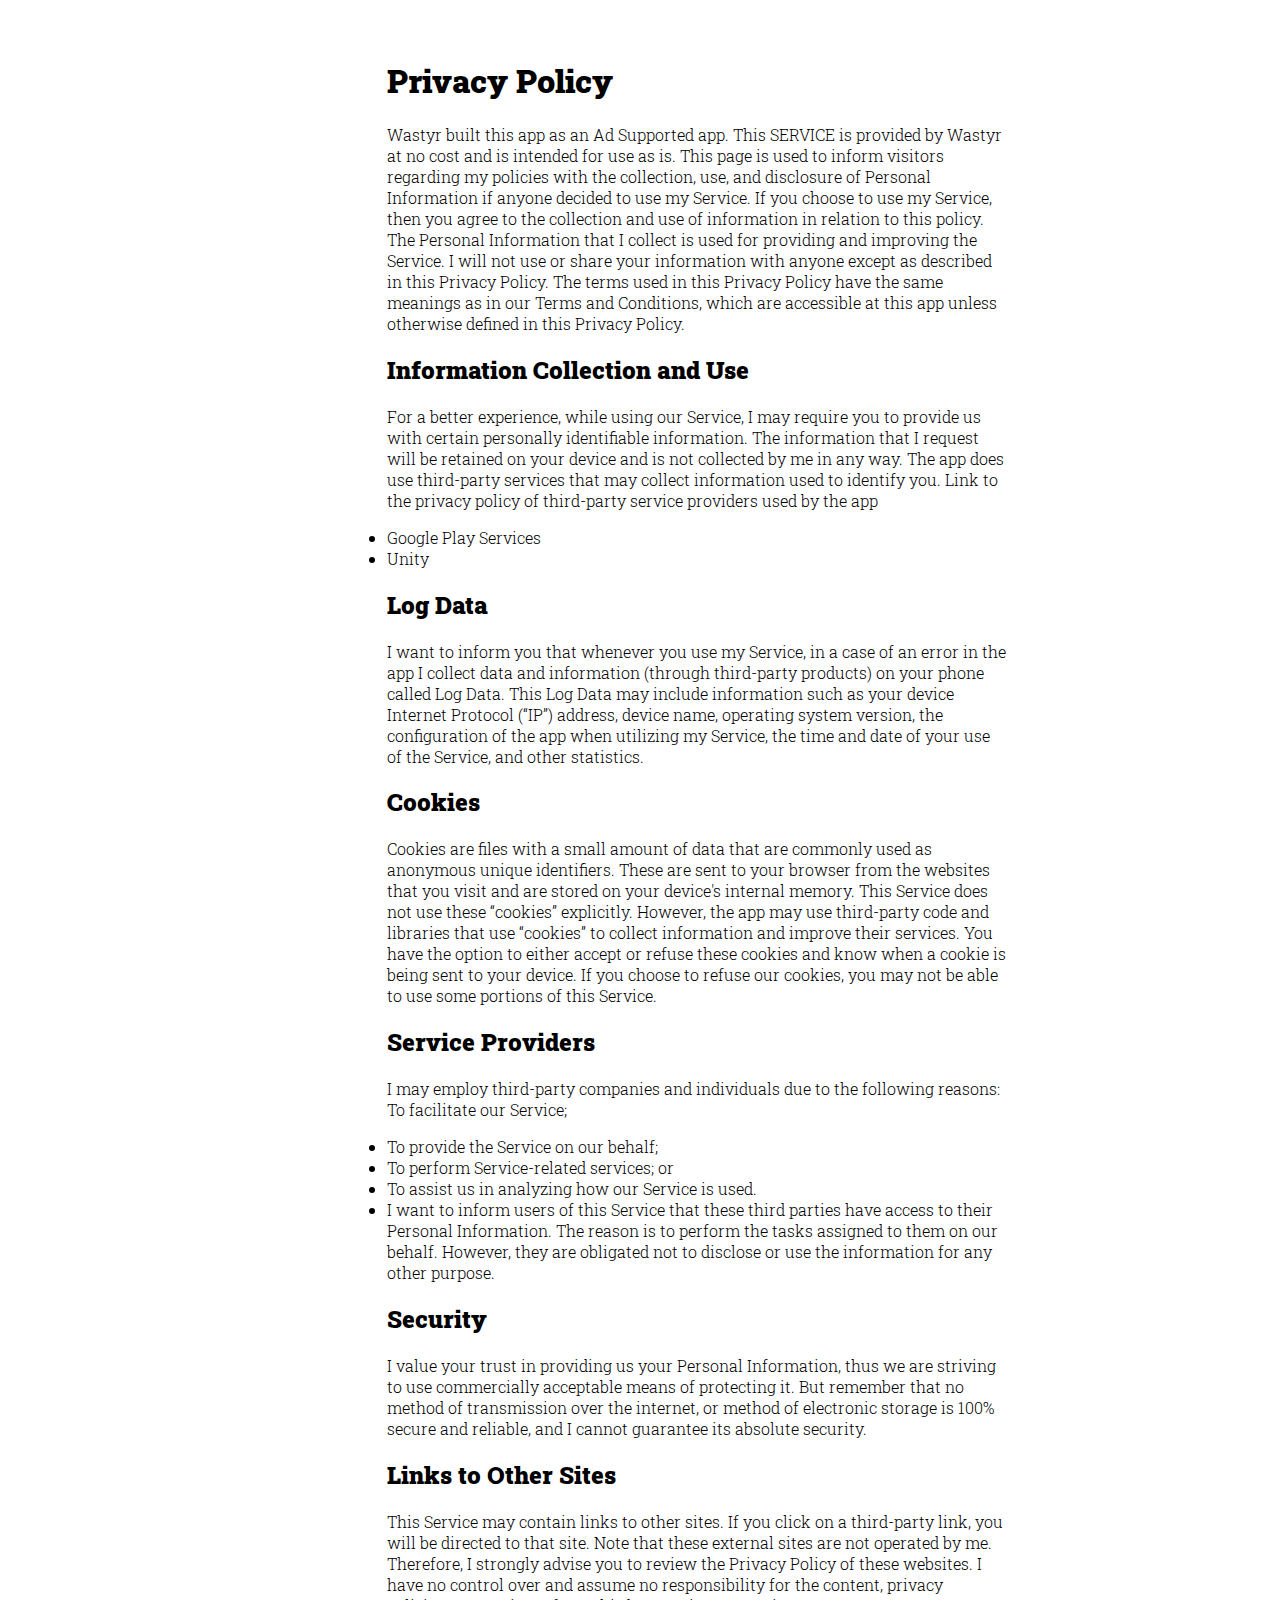
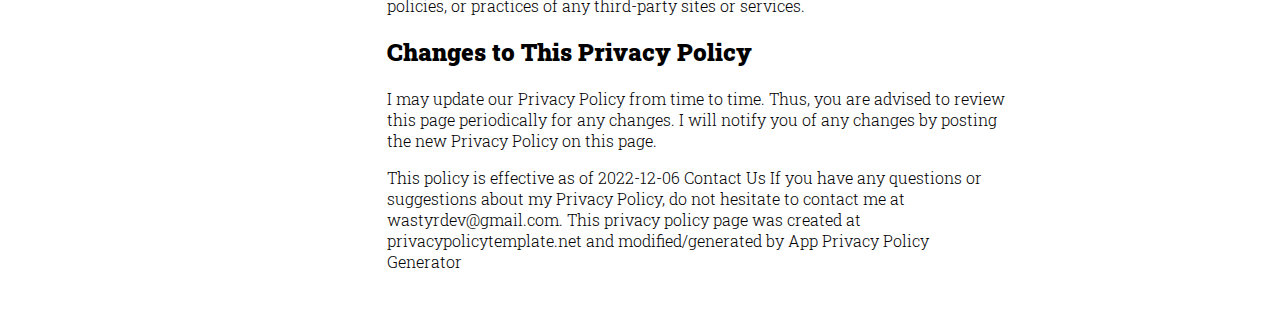
<file: index.html>
<!DOCTYPE html>
<html lang="en">

<head>
    <meta charset="UTF-8">
    <meta http-equiv="X-UA-Compatible" content="IE=edge">
    <meta name="viewport" content="width=device-width, initial-scale=1.0">
    <link rel="stylesheet" href="style.css"></script>
    <link
    href="https://fonts.googleapis.com/css2?family=Fira+Code:wght@500&family=Lato:wght@300;400;700&family=Roboto+Slab:wght@300;700&display=swap"
    rel="stylesheet" />
    <title>Document</title>
</head>
<body>
    <div id="page-content">
    <h1>
        <b>
            Privacy Policy
        </b>
    </h1>
    
    <p id="text">
        Wastyr built this app as an Ad Supported app. This SERVICE is provided by Wastyr at no cost and is intended for use as is.

        This page is used to inform visitors regarding my policies with the collection, use, and disclosure of Personal Information if anyone decided to use my Service.

        If you choose to use my Service, then you agree to the collection and use of information in relation to this policy. The Personal Information that I collect is used for providing and improving the Service. 
        I will not use or share your information with anyone except as described in this Privacy Policy.

        The terms used in this Privacy Policy have the same meanings as in our Terms and Conditions, which are accessible at this app unless otherwise defined in this Privacy Policy.
    </p>

    <h2>
        <b>
            Information Collection and Use
        </b>
    </h2>

<p id="text">
    For a better experience, while using our Service, I may require you to provide us with certain personally identifiable information. 
    The information that I request will be retained on your device and is not collected by me in any way.

    The app does use third-party services that may collect information used to identify you.
    
    Link to the privacy policy of third-party service providers used by the app
    
    <li>
        Google Play Services
    </li>
    <li>
        Unity
    </li>
    
</p>

<h2>
    <b>
        Log Data
    </b>
</h2>

<p id="text">
    I want to inform you that whenever you use my Service, in a case of an error in the app I collect data and information (through third-party products) on your phone called Log Data. This Log Data may include information such as your device Internet Protocol (“IP”) address, device name, operating system version, the configuration of the app when utilizing my Service, the time and date of your use of the Service, and other statistics.
</p>

<h2>
    <b>
        Cookies
    </b>
</h2>

<p id="text">
    Cookies are files with a small amount of data that are commonly used as anonymous unique identifiers. These are sent to your browser from the websites that you visit and are stored on your device's internal memory.
    This Service does not use these “cookies” explicitly. However, the app may use third-party code and libraries that use “cookies” to collect information and improve their services. You have the option to either accept or refuse these cookies and know when a cookie is being sent to your device. If you choose to refuse our cookies, you may not be able to use some portions of this Service.
</p>

<h2>
    <b>
        Service Providers
    </b> 
</h2>

<p id="text">
    I may employ third-party companies and individuals due to the following reasons:

    To facilitate our Service;
<li>
    To provide the Service on our behalf;
</li>
<li>
    To perform Service-related services; or
</li>
<li>
    To assist us in analyzing how our Service is used.
</li>
<li id="text">
    I want to inform users of this Service that these third parties have access to their Personal Information. The reason is to perform the tasks assigned to them on our behalf. However, they are obligated not to disclose or use the information for any other purpose.
</li>

</p>

<h2>
    <b>
        Security
    </b>
</h2>

<p id="text">
    I value your trust in providing us your Personal Information, thus we are striving to use commercially acceptable means of protecting it. But remember that no method of transmission over the internet, or method of electronic storage is 100% secure and reliable, and I cannot guarantee its absolute security.
</p>

<h2>
    <b>
        Links to Other Sites
    </b>
</h2>

<p id="text">
    This Service may contain links to other sites. If you click on a third-party link, you will be directed to that site. Note that these external sites are not operated by me. Therefore, I strongly advise you to review the Privacy Policy of these websites. I have no control over and assume no responsibility for the content, privacy policies, or practices of any third-party sites or services.
</p>

<h2>
    <b>
        Changes to This Privacy Policy
    </b>
</h2>

<p id="text">
    I may update our Privacy Policy from time to time. Thus, you are advised to review this page periodically for any changes. I will notify you of any changes by posting the new Privacy Policy on this page.


</p>

<p id="text">
    This policy is effective as of 2022-12-06

    Contact Us
    
    If you have any questions or suggestions about my Privacy Policy, do not hesitate to contact me at wastyrdev@gmail.com.
    
    This privacy policy page was created at privacypolicytemplate.net and modified/generated by App Privacy Policy Generator
</p>

</div>
</body>
</html>
</file>
<file: style.css>
#page-content{
    margin-left: 30%;
    font-family:"Roboto Slab",serif;padding:30px 0;font-weight:300;
}

#text{
    margin-right: 30%;
}
</file>
